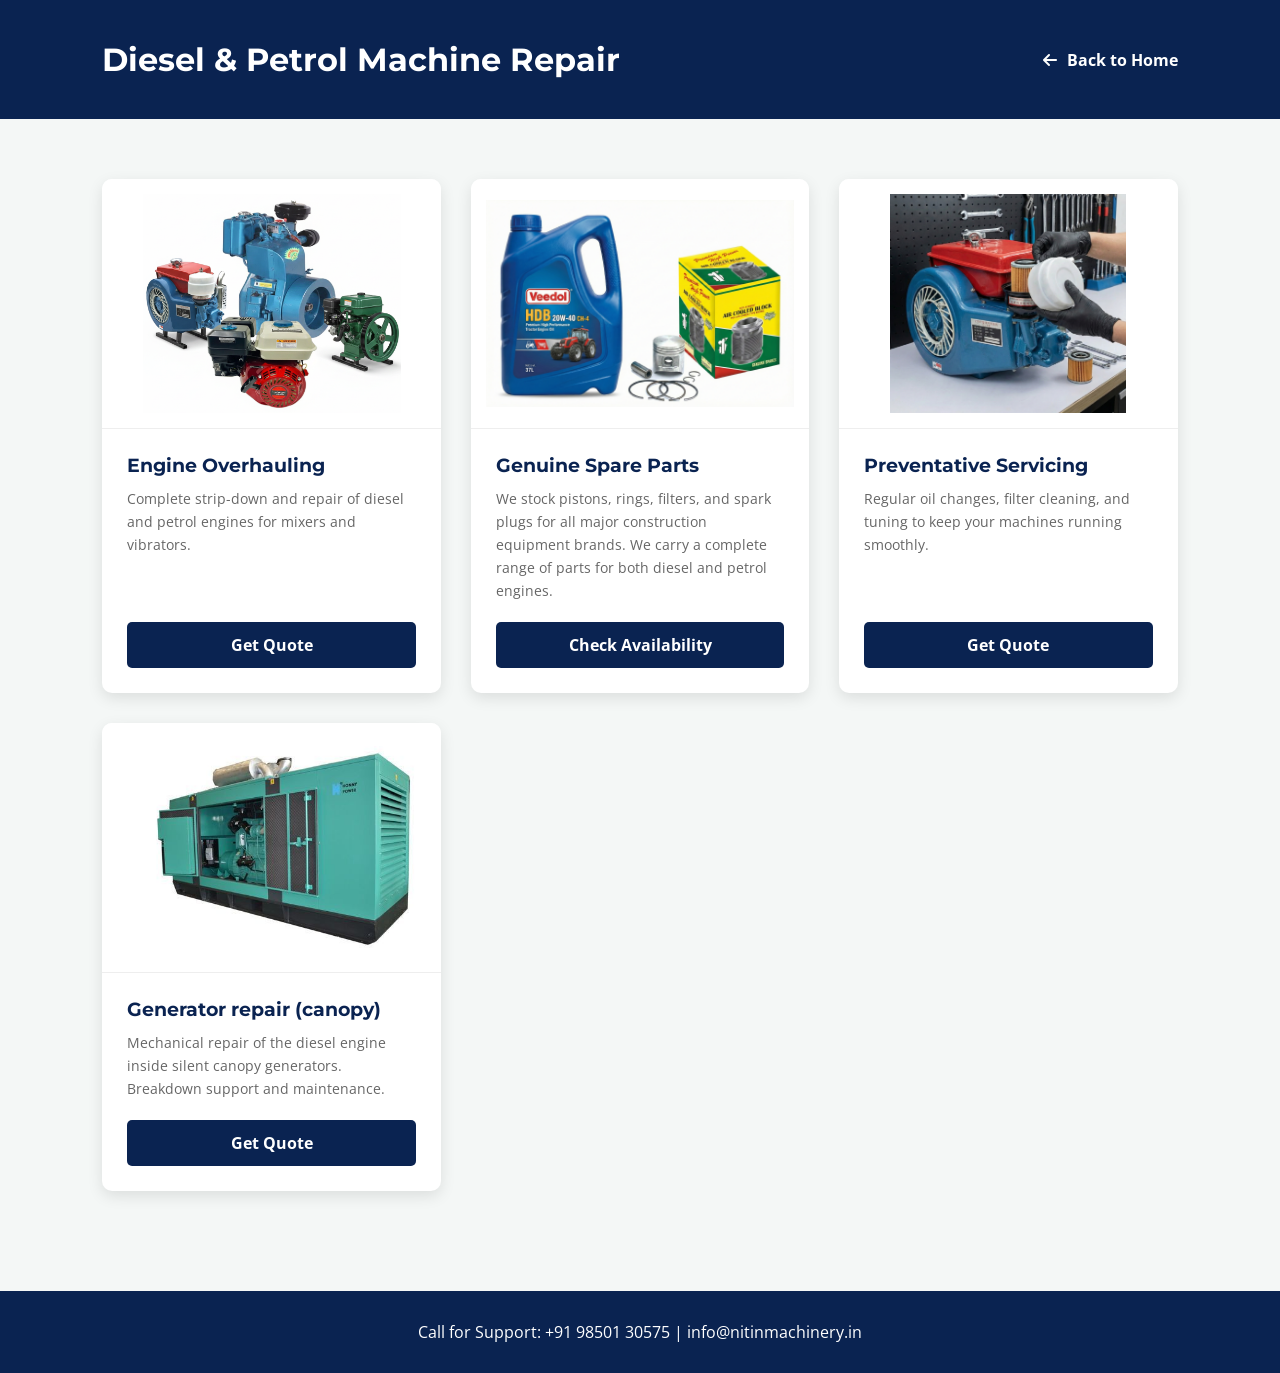
<file: products/engines.html>
<!DOCTYPE html>
<html lang="en">
<head>
    <meta charset="UTF-8">
    <meta name="viewport" content="width=device-width, initial-scale=1.0">
    <title>Diesel & Petrol Engine Repair | Nitin Machinery</title>
    <link href="https://fonts.googleapis.com/css2?family=Montserrat:wght@700;800;900&family=Open+Sans:wght@400;600&display=swap" rel="stylesheet">
    <link rel="stylesheet" href="https://cdnjs.cloudflare.com/ajax/libs/font-awesome/6.4.0/css/all.min.css">
    <style>
        :root { --primary: #0a2351; --accent: #ff4d00; --dark: #1a1a1a; --light: #f4f7f6; --white: #ffffff; }
        * { margin: 0; padding: 0; box-sizing: border-box; }
        body { font-family: 'Open Sans', sans-serif; color: var(--dark); background-color: var(--light); }
        .page-header { background: var(--primary); padding: 40px 8%; color: white; display: flex; justify-content: space-between; align-items: center; }
        .home-btn { text-decoration: none; color: white; font-weight: 700; display: flex; align-items: center; gap: 10px; transition: 0.3s; }
        .home-btn:hover { color: var(--accent); }
        h1 { font-family: 'Montserrat', sans-serif; font-size: 2rem; }
        
        .container { padding: 60px 8%; }
        
        .product-grid { 
            display: grid; 
            grid-template-columns: repeat(auto-fit, minmax(280px, 1fr)); 
            gap: 30px; 
        }

        .product-card { 
            background: white; 
            border-radius: 10px; 
            overflow: hidden; 
            box-shadow: 0 5px 15px rgba(0,0,0,0.1); 
            transition: 0.3s; 
            display: flex; 
            flex-direction: column; 
            height: 100%; 
        }
        .product-card:hover { transform: translateY(-5px); }
        
        .prod-img-box { 
            height: 250px; 
            background: #fff; 
            display: flex; 
            align-items: center; 
            justify-content: center; 
            overflow: hidden; 
            border-bottom: 1px solid #eee; 
            flex-shrink: 0; 
        }
        .prod-img-box img { width: 100%; height: 100%; object-fit: contain; padding: 15px; } 
        
        .prod-info { 
            padding: 25px; 
            display: flex; 
            flex-direction: column; 
            flex-grow: 1; 
        }
        .prod-info h3 { color: var(--primary); font-family: 'Montserrat', sans-serif; margin-bottom: 10px; }
        
        .prod-info p { 
            font-size: 0.9rem; 
            color: #666; 
            margin-bottom: 20px; 
            line-height: 1.6; 
            flex-grow: 1; 
        }
        
        .enquire-btn { 
            display: block; 
            width: 100%; 
            background: var(--primary); 
            color: white; 
            text-align: center; 
            padding: 12px; 
            text-decoration: none; 
            border-radius: 5px; 
            font-weight: 700; 
            transition: 0.3s; 
            margin-top: auto; 
        }
        .enquire-btn:hover { background: var(--accent); }
        
        footer { background: var(--primary); color: white; padding: 30px 8%; text-align: center; margin-top: 40px; }
        
        @media (max-width: 768px) {
            .page-header { flex-direction: column; gap: 15px; text-align: center; }
        }
    </style>
</head>
<body>

    <div class="page-header">
        <h1>Diesel & Petrol Machine Repair</h1>
        <a href="../index.html" class="home-btn"><i class="fas fa-arrow-left"></i> Back to Home</a>
    </div>

    <div class="container">
        <div class="product-grid">

            <div class="product-card">
                <div class="prod-img-box">
                    <img src="images/engine/overhaul.png" alt="Engine Repair" onerror="this.src='https://via.placeholder.com/400x300?text=Engine+Repair'">
                </div>
                <div class="prod-info">
                    <h3>Engine Overhauling</h3>
                    <p>Complete strip-down and repair of diesel and petrol engines for mixers and vibrators.</p>
                    <a href="../index.html?service=Diesel/Petrol Engine Repair#contact" class="enquire-btn">Get Quote</a>
                </div>
            </div>

            <div class="product-card">
                <div class="prod-img-box">
                    <img src="images/engine/spares.png" alt="Spares" onerror="this.src='https://via.placeholder.com/400x300?text=Spares'">
                </div>
                <div class="prod-info">
                    <h3>Genuine Spare Parts</h3>
                    <p>We stock pistons, rings, filters, and spark plugs for all major construction equipment brands. We carry a complete range of parts for both diesel and petrol engines.</p>
                    <a href="../index.html?service=Diesel/Petrol Engine Repair#contact" class="enquire-btn">Check Availability</a>
                </div>
            </div>

            <div class="product-card">
                <div class="prod-img-box">
                    <img src="images/engine/service.png" alt="Servicing" onerror="this.src='https://via.placeholder.com/400x300?text=Servicing'">
                </div>
                <div class="prod-info">
                    <h3>Preventative Servicing</h3>
                    <p>Regular oil changes, filter cleaning, and tuning to keep your machines running smoothly.</p>
                    <a href="../index.html?service=Diesel/Petrol Engine Repair#contact" class="enquire-btn">Get Quote</a>
                </div>
            </div>

            <div class="product-card">
                <div class="prod-img-box">
                    <img src="images/engine/canopy.png" alt="Generator Repair" onerror="this.src='https://via.placeholder.com/400x300?text=Canopy+Repair'">
                </div>
                <div class="prod-info">
                    <h3>Generator repair (canopy)</h3>
                    <p>Mechanical repair of the diesel engine inside silent canopy generators. Breakdown support and maintenance.</p>
                    <a href="../index.html?service=Diesel/Petrol Engine Repair#contact" class="enquire-btn">Get Quote</a>
                </div>
            </div>

        </div>
    </div>

    <footer>
        <p>Call for Support: +91 98501 30575 | info@nitinmachinery.in</p>
    </footer>

</body>
</html>
</file>
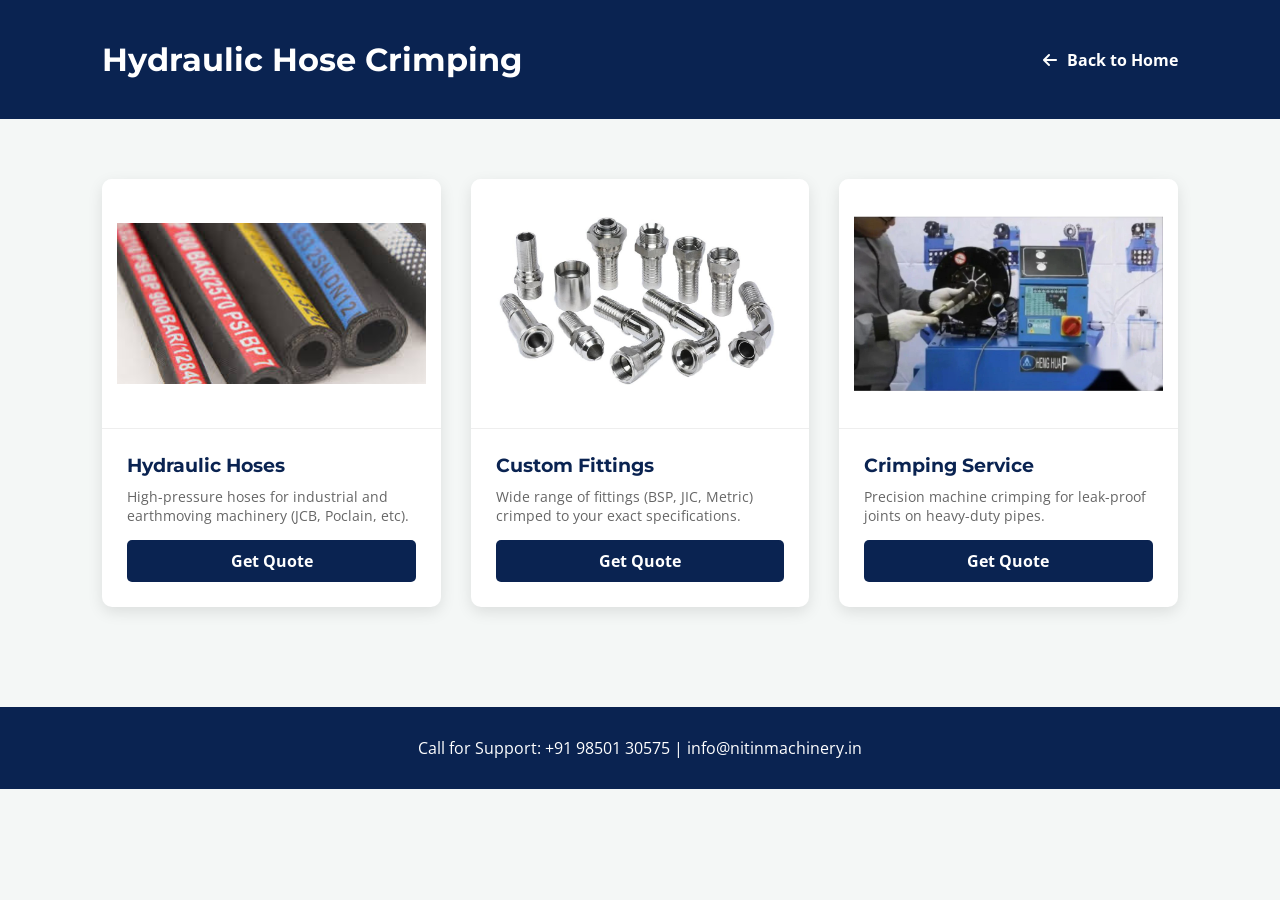
<file: products/hoses.html>
<!DOCTYPE html>
<html lang="en">
<head>
    <meta charset="UTF-8">
    <meta name="viewport" content="width=device-width, initial-scale=1.0">
    <title>Hose Crimping | Nitin Machinery</title>
    <link href="https://fonts.googleapis.com/css2?family=Montserrat:wght@700;800;900&family=Open+Sans:wght@400;600&display=swap" rel="stylesheet">
    <link rel="stylesheet" href="https://cdnjs.cloudflare.com/ajax/libs/font-awesome/6.4.0/css/all.min.css">
    <style>
        :root { --primary: #0a2351; --accent: #ff4d00; --dark: #1a1a1a; --light: #f4f7f6; --white: #ffffff; }
        * { margin: 0; padding: 0; box-sizing: border-box; }
        body { font-family: 'Open Sans', sans-serif; color: var(--dark); background-color: var(--light); }
        .page-header { background: var(--primary); padding: 40px 8%; color: white; display: flex; justify-content: space-between; align-items: center; }
        .home-btn { text-decoration: none; color: white; font-weight: 700; display: flex; align-items: center; gap: 10px; transition: 0.3s; }
        .home-btn:hover { color: var(--accent); }
        h1 { font-family: 'Montserrat', sans-serif; font-size: 2rem; }
        .container { padding: 60px 8%; }
        .product-grid { display: grid; grid-template-columns: repeat(auto-fit, minmax(280px, 1fr)); gap: 30px; }
        
        /* ALIGNMENT CSS */
        .product-card { background: white; border-radius: 10px; overflow: hidden; box-shadow: 0 5px 15px rgba(0,0,0,0.1); transition: 0.3s; display: flex; flex-direction: column; height: 100%; }
        .product-card:hover { transform: translateY(-5px); }
        .prod-img-box { height: 250px; background: #fff; display: flex; align-items: center; justify-content: center; overflow: hidden; border-bottom: 1px solid #eee; flex-shrink: 0; }
        .prod-img-box img { width: 100%; height: 100%; object-fit: contain; padding: 15px; } 
        .prod-info { padding: 25px; display: flex; flex-direction: column; flex-grow: 1; }
        .prod-info h3 { color: var(--primary); font-family: 'Montserrat', sans-serif; margin-bottom: 10px; }
        .prod-info p { font-size: 0.9rem; color: #666; margin-bottom: 15px; flex-grow: 1; }
        .enquire-btn { display: block; width: 100%; background: var(--primary); color: white; text-align: center; padding: 10px; text-decoration: none; border-radius: 5px; font-weight: 700; transition: 0.3s; margin-top: auto; }
        .enquire-btn:hover { background: var(--accent); }
        
        footer { background: var(--primary); color: white; padding: 30px 8%; text-align: center; margin-top: 40px; }
    </style>
</head>
<body>
    <div class="page-header">
        <h1>Hydraulic Hose Crimping</h1>
        <a href="../index.html" class="home-btn"><i class="fas fa-arrow-left"></i> Back to Home</a>
    </div>
    <div class="container">
        <div class="product-grid">
            <div class="product-card">
                <div class="prod-img-box"><img src="images/hoses/hose.png" alt="Hose Pipe" onerror="this.src='images/hoses/hose.jpg'"></div>
                <div class="prod-info">
                    <h3>Hydraulic Hoses</h3>
                    <p>High-pressure hoses for industrial and earthmoving machinery (JCB, Poclain, etc).</p>
                    <a href="../index.html?service=Hose Pipe Crimping#contact" class="enquire-btn">Get Quote</a>
                </div>
            </div>
            <div class="product-card">
                <div class="prod-img-box"><img src="images/hoses/fittings.png" alt="Fittings" onerror="this.src='images/hoses/fittings.jpg'"></div>
                <div class="prod-info">
                    <h3>Custom Fittings</h3>
                    <p>Wide range of fittings (BSP, JIC, Metric) crimped to your exact specifications.</p>
                    <a href="../index.html?service=Hose Pipe Crimping#contact" class="enquire-btn">Get Quote</a>
                </div>
            </div>
            <div class="product-card">
                <div class="prod-img-box"><img src="images/hoses/crimping.png" alt="Machine" onerror="this.src='images/hoses/crimping.jpg'"></div>
                <div class="prod-info">
                    <h3>Crimping Service</h3>
                    <p>Precision machine crimping for leak-proof joints on heavy-duty pipes.</p>
                    <a href="../index.html?service=Hose Pipe Crimping#contact" class="enquire-btn">Get Quote</a>
                </div>
            </div>
        </div>
    </div>
    <footer><p>Call for Support: +91 98501 30575 | info@nitinmachinery.in</p></footer>
</body>
</html>
</file>
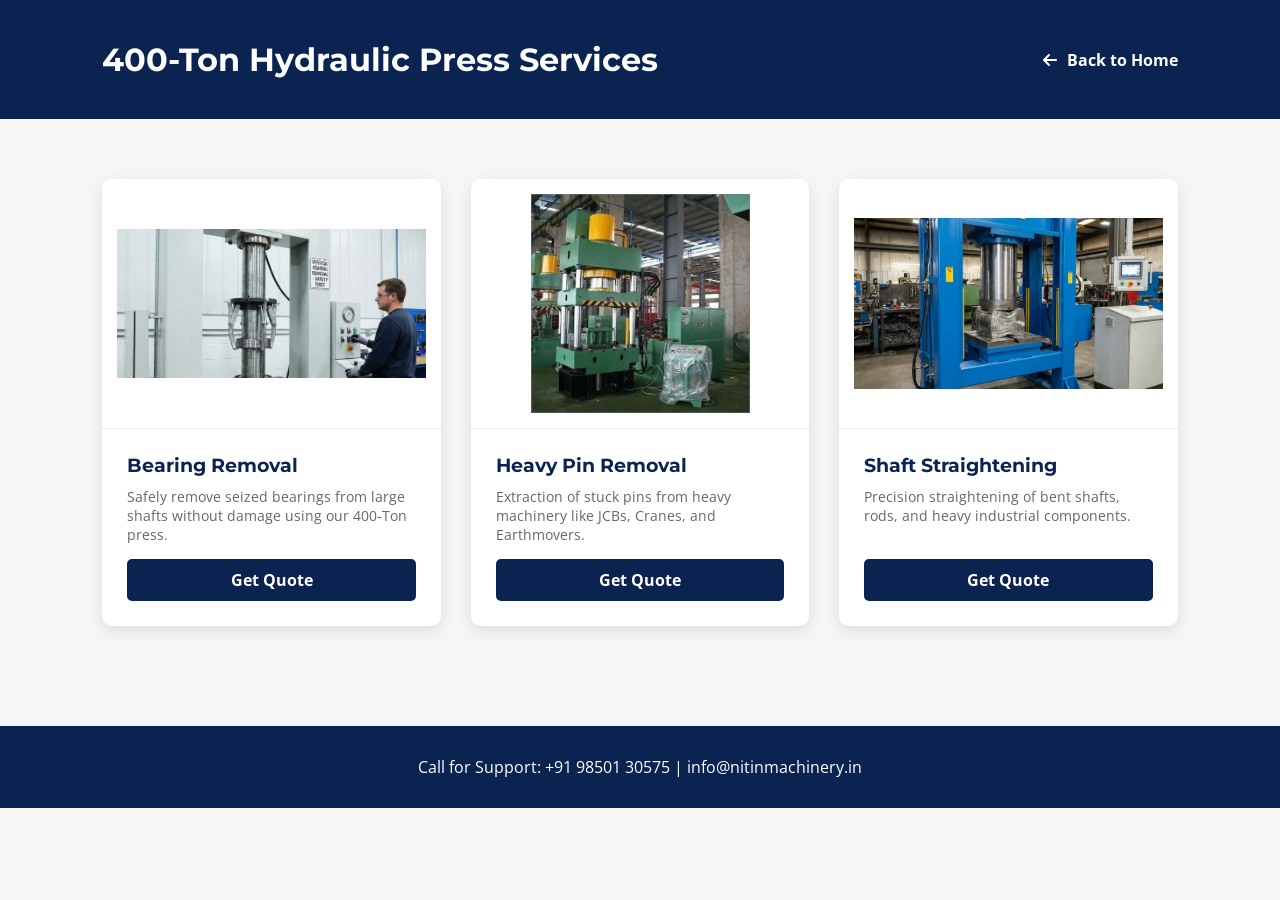
<file: products/press.html>
<!DOCTYPE html>
<html lang="en">
<head>
    <meta charset="UTF-8">
    <meta name="viewport" content="width=device-width, initial-scale=1.0">
    <title>Hydraulic Press Work | Nitin Machinery</title>
    <link href="https://fonts.googleapis.com/css2?family=Montserrat:wght@700;800;900&family=Open+Sans:wght@400;600&display=swap" rel="stylesheet">
    <link rel="stylesheet" href="https://cdnjs.cloudflare.com/ajax/libs/font-awesome/6.4.0/css/all.min.css">
    <style>
        :root { --primary: #0a2351; --accent: #ff4d00; --dark: #1a1a1a; --light: #f4f7f6; --white: #ffffff; }
        * { margin: 0; padding: 0; box-sizing: border-box; }
        body { font-family: 'Open Sans', sans-serif; color: var(--dark); background-color: var(--light); }
        .page-header { background: var(--primary); padding: 40px 8%; color: white; display: flex; justify-content: space-between; align-items: center; }
        .home-btn { text-decoration: none; color: white; font-weight: 700; display: flex; align-items: center; gap: 10px; transition: 0.3s; }
        .home-btn:hover { color: var(--accent); }
        h1 { font-family: 'Montserrat', sans-serif; font-size: 2rem; }
        .container { padding: 60px 8%; }
        .product-grid { display: grid; grid-template-columns: repeat(auto-fit, minmax(280px, 1fr)); gap: 30px; }
        
        /* ALIGNMENT CSS */
        .product-card { background: white; border-radius: 10px; overflow: hidden; box-shadow: 0 5px 15px rgba(0,0,0,0.1); transition: 0.3s; display: flex; flex-direction: column; height: 100%; }
        .product-card:hover { transform: translateY(-5px); }
        .prod-img-box { height: 250px; background: #fff; display: flex; align-items: center; justify-content: center; overflow: hidden; border-bottom: 1px solid #eee; flex-shrink: 0; }
        .prod-img-box img { width: 100%; height: 100%; object-fit: contain; padding: 15px; } 
        .prod-info { padding: 25px; display: flex; flex-direction: column; flex-grow: 1; }
        .prod-info h3 { color: var(--primary); font-family: 'Montserrat', sans-serif; margin-bottom: 10px; }
        .prod-info p { font-size: 0.9rem; color: #666; margin-bottom: 15px; flex-grow: 1; }
        .enquire-btn { display: block; width: 100%; background: var(--primary); color: white; text-align: center; padding: 10px; text-decoration: none; border-radius: 5px; font-weight: 700; transition: 0.3s; margin-top: auto; }
        .enquire-btn:hover { background: var(--accent); }
        
        footer { background: var(--primary); color: white; padding: 30px 8%; text-align: center; margin-top: 40px; }
    </style>
</head>
<body>
    <div class="page-header">
        <h1>400-Ton Hydraulic Press Services</h1>
        <a href="../index.html" class="home-btn"><i class="fas fa-arrow-left"></i> Back to Home</a>
    </div>
    <div class="container">
        <div class="product-grid">
            <div class="product-card">
                <div class="prod-img-box"><img src="images/press/bearing.png" alt="Press Work" onerror="this.src='images/press/bearing.jpg'"></div>
                <div class="prod-info">
                    <h3>Bearing Removal</h3>
                    <p>Safely remove seized bearings from large shafts without damage using our 400-Ton press.</p>
                    <a href="../index.html?service=400-Ton Hydraulic Press#contact" class="enquire-btn">Get Quote</a>
                </div>
            </div>
            <div class="product-card">
                <div class="prod-img-box"><img src="images/press/pin.png" alt="Pin Work" onerror="this.src='images/press/pin.jpg'"></div>
                <div class="prod-info">
                    <h3>Heavy Pin Removal</h3>
                    <p>Extraction of stuck pins from heavy machinery like JCBs, Cranes, and Earthmovers.</p>
                    <a href="../index.html?service=400-Ton Hydraulic Press#contact" class="enquire-btn">Get Quote</a>
                </div>
            </div>
            <div class="product-card">
                <div class="prod-img-box"><img src="images/press/shaft.png" alt="Straightening" onerror="this.src='images/press/shaft.jpg'"></div>
                <div class="prod-info">
                    <h3>Shaft Straightening</h3>
                    <p>Precision straightening of bent shafts, rods, and heavy industrial components.</p>
                    <a href="../index.html?service=400-Ton Hydraulic Press#contact" class="enquire-btn">Get Quote</a>
                </div>
            </div>
        </div>
    </div>
    <footer><p>Call for Support: +91 98501 30575 | info@nitinmachinery.in</p></footer>
</body>
</html>
</file>
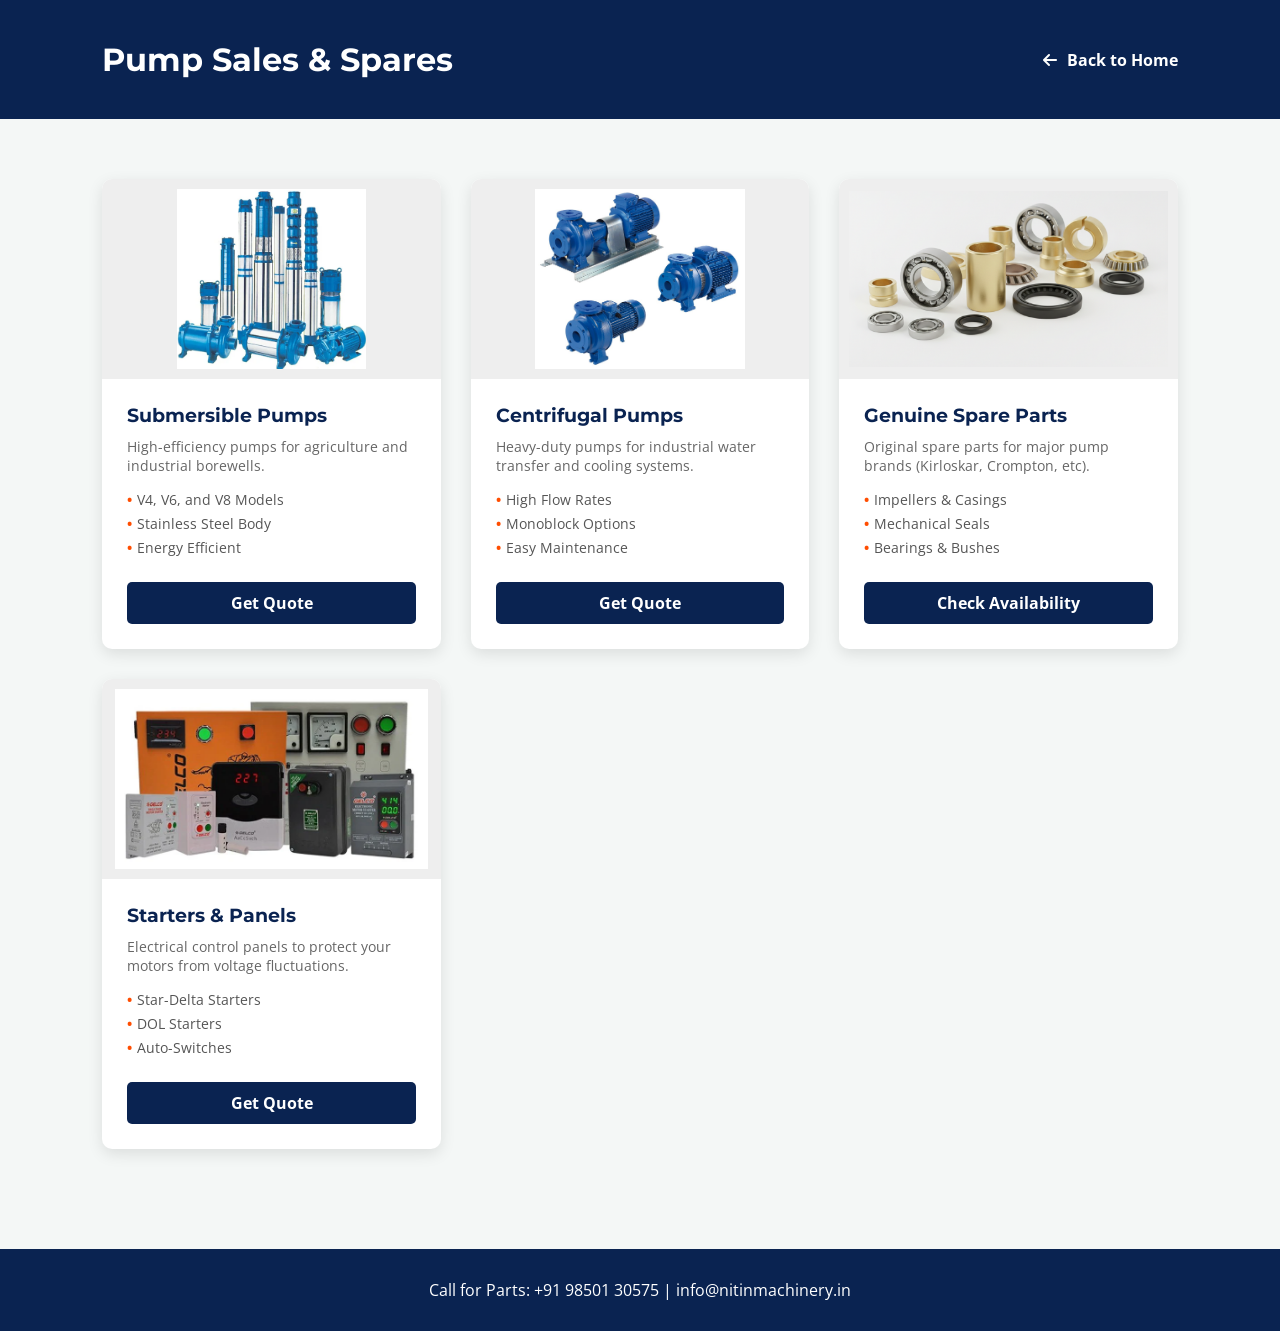
<file: products/pumps.html>
<!DOCTYPE html>
<html lang="en">
<head>
    <meta charset="UTF-8">
    <meta name="viewport" content="width=device-width, initial-scale=1.0">
    <title>Pump Sales & Spares | Nitin Machinery</title>
    <link href="https://fonts.googleapis.com/css2?family=Montserrat:wght@700;800;900&family=Open+Sans:wght@400;600&display=swap" rel="stylesheet">
    <link rel="stylesheet" href="https://cdnjs.cloudflare.com/ajax/libs/font-awesome/6.4.0/css/all.min.css">
    <style>
        :root { --primary: #0a2351; --accent: #ff4d00; --dark: #1a1a1a; --light: #f4f7f6; --white: #ffffff; }
        * { margin: 0; padding: 0; box-sizing: border-box; }
        body { font-family: 'Open Sans', sans-serif; color: var(--dark); background-color: var(--light); }
        .page-header { background: var(--primary); padding: 40px 8%; color: white; display: flex; justify-content: space-between; align-items: center; }
        .home-btn { text-decoration: none; color: white; font-weight: 700; display: flex; align-items: center; gap: 10px; transition: 0.3s; }
        .home-btn:hover { color: var(--accent); }
        h1 { font-family: 'Montserrat', sans-serif; font-size: 2rem; }
        .container { padding: 60px 8%; }
        .product-grid { display: grid; grid-template-columns: repeat(auto-fit, minmax(280px, 1fr)); gap: 30px; }
        
        /* ALIGNMENT CSS */
        .product-card { background: white; border-radius: 10px; overflow: hidden; box-shadow: 0 5px 15px rgba(0,0,0,0.1); transition: 0.3s; display: flex; flex-direction: column; height: 100%; }
        .product-card:hover { transform: translateY(-5px); }
        .prod-img-box { height: 200px; background: #eee; display: flex; align-items: center; justify-content: center; overflow: hidden; flex-shrink: 0; }
        .prod-img-box img { width: 100%; height: 100%; object-fit: contain; padding: 10px; } 
        .prod-info { padding: 25px; display: flex; flex-direction: column; flex-grow: 1; }
        .prod-info h3 { color: var(--primary); font-family: 'Montserrat', sans-serif; margin-bottom: 10px; }
        .prod-info p { font-size: 0.9rem; color: #666; margin-bottom: 15px; flex-grow: 1; }
        .prod-list { list-style: none; margin-bottom: 20px; font-size: 0.85rem; color: #555; flex-grow: 1; }
        .prod-list li { margin-bottom: 5px; }
        .prod-list li::before { content: "•"; color: var(--accent); font-weight: bold; margin-right: 5px; }
        .enquire-btn { display: block; width: 100%; background: var(--primary); color: white; text-align: center; padding: 10px; text-decoration: none; border-radius: 5px; font-weight: 700; transition: 0.3s; margin-top: auto; }
        .enquire-btn:hover { background: var(--accent); }
        
        footer { background: var(--primary); color: white; padding: 30px 8%; text-align: center; margin-top: 40px; }
    </style>
</head>
<body>
    <div class="page-header">
        <h1>Pump Sales & Spares</h1>
        <a href="../index.html" class="home-btn"><i class="fas fa-arrow-left"></i> Back to Home</a>
    </div>
    <div class="container">
        <div class="product-grid">
            <div class="product-card">
                <div class="prod-img-box"><img src="images/pump-sales/submersible.png" alt="Submersible Pump"></div>
                <div class="prod-info">
                    <h3>Submersible Pumps</h3>
                    <p>High-efficiency pumps for agriculture and industrial borewells.</p>
                    <ul class="prod-list">
                        <li>V4, V6, and V8 Models</li>
                        <li>Stainless Steel Body</li>
                        <li>Energy Efficient</li>
                    </ul>
                    <a href="../index.html?service=Pump Sales %26 Spares#contact" class="enquire-btn">Get Quote</a>
                </div>
            </div>
            <div class="product-card">
                <div class="prod-img-box"><img src="images/pump-sales/centrifugal.png" alt="Centrifugal Pump" onerror="this.src='https://images.unsplash.com/photo-1531297461136-82lw8fca33f3?auto=format&fit=crop&q=80&w=1000'"></div>
                <div class="prod-info">
                    <h3>Centrifugal Pumps</h3>
                    <p>Heavy-duty pumps for industrial water transfer and cooling systems.</p>
                    <ul class="prod-list">
                        <li>High Flow Rates</li>
                        <li>Monoblock Options</li>
                        <li>Easy Maintenance</li>
                    </ul>
                    <a href="../index.html?service=Pump Sales %26 Spares#contact" class="enquire-btn">Get Quote</a>
                </div>
            </div>
            <div class="product-card">
                <div class="prod-img-box"><img src="images/pump-sales/spares.png" alt="Bearings and Bushings" onerror="this.src='https://images.unsplash.com/photo-1581092921461-eab62e97a780?auto=format&fit=crop&q=80&w=1000'"></div>
                <div class="prod-info">
                    <h3>Genuine Spare Parts</h3>
                    <p>Original spare parts for major pump brands (Kirloskar, Crompton, etc).</p>
                    <ul class="prod-list">
                        <li>Impellers & Casings</li>
                        <li>Mechanical Seals</li>
                        <li>Bearings & Bushes</li>
                    </ul>
                    <a href="../index.html?service=Pump Sales %26 Spares#contact" class="enquire-btn">Check Availability</a>
                </div>
            </div>
            <div class="product-card">
                <div class="prod-img-box"><img src="images/pump-sales/panels.png" alt="Electrical Control Panel" onerror="this.src='https://images.unsplash.com/photo-1565439396686-6e9386d3893c?auto=format&fit=crop&q=80&w=1000'"></div>
                <div class="prod-info">
                    <h3>Starters & Panels</h3>
                    <p>Electrical control panels to protect your motors from voltage fluctuations.</p>
                    <ul class="prod-list">
                        <li>Star-Delta Starters</li>
                        <li>DOL Starters</li>
                        <li>Auto-Switches</li>
                    </ul>
                    <a href="../index.html?service=Pump Sales %26 Spares#contact" class="enquire-btn">Get Quote</a>
                </div>
            </div>
        </div>
    </div>
    <footer><p>Call for Parts: +91 98501 30575 | info@nitinmachinery.in</p></footer>
</body>
</html>
</file>
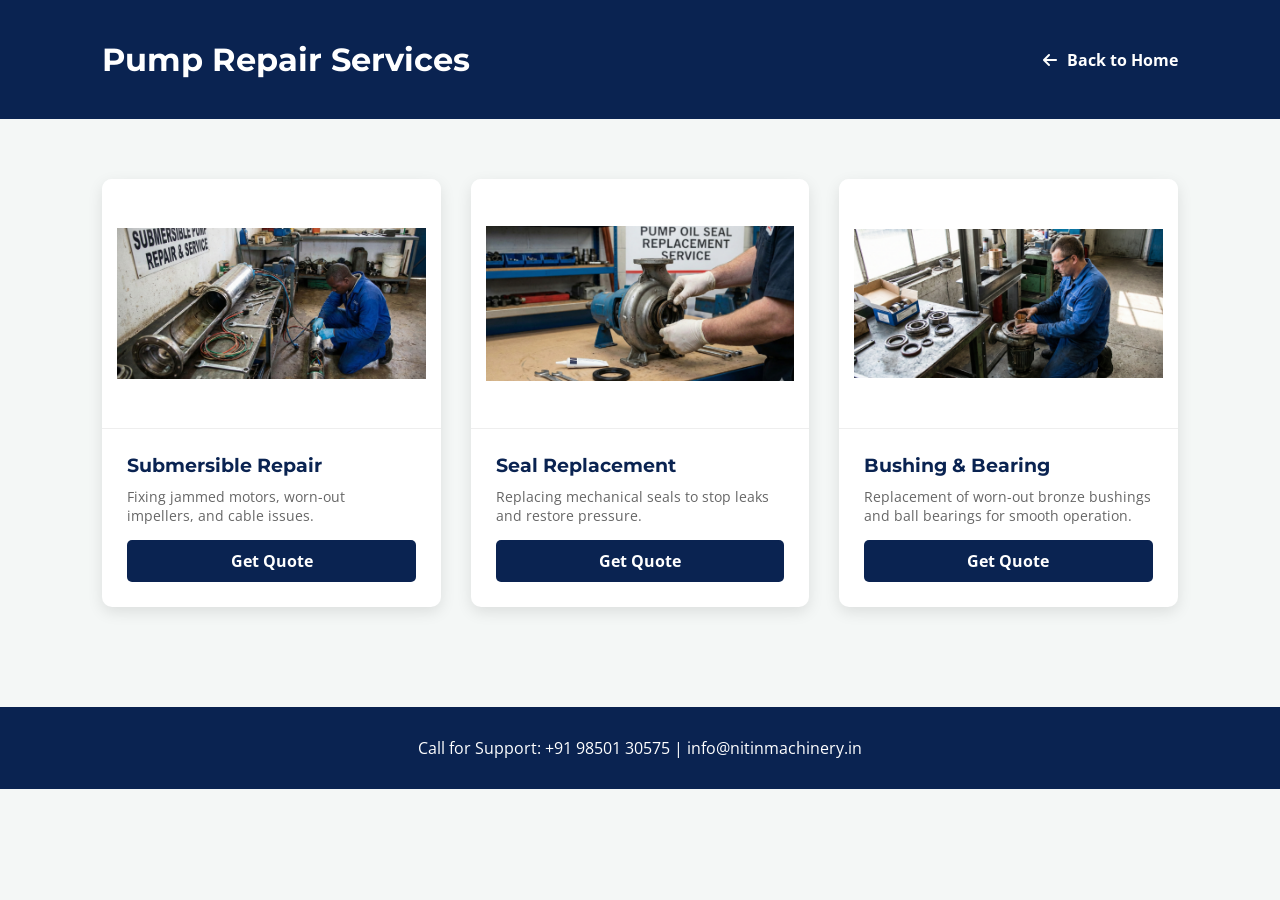
<file: products/repair.html>
<!DOCTYPE html>
<html lang="en">
<head>
    <meta charset="UTF-8">
    <meta name="viewport" content="width=device-width, initial-scale=1.0">
    <title>Pump Repair | Nitin Machinery</title>
    <link href="https://fonts.googleapis.com/css2?family=Montserrat:wght@700;800;900&family=Open+Sans:wght@400;600&display=swap" rel="stylesheet">
    <link rel="stylesheet" href="https://cdnjs.cloudflare.com/ajax/libs/font-awesome/6.4.0/css/all.min.css">
    <style>
        :root { --primary: #0a2351; --accent: #ff4d00; --dark: #1a1a1a; --light: #f4f7f6; --white: #ffffff; }
        * { margin: 0; padding: 0; box-sizing: border-box; }
        body { font-family: 'Open Sans', sans-serif; color: var(--dark); background-color: var(--light); }
        .page-header { background: var(--primary); padding: 40px 8%; color: white; display: flex; justify-content: space-between; align-items: center; }
        .home-btn { text-decoration: none; color: white; font-weight: 700; display: flex; align-items: center; gap: 10px; transition: 0.3s; }
        .home-btn:hover { color: var(--accent); }
        h1 { font-family: 'Montserrat', sans-serif; font-size: 2rem; }
        .container { padding: 60px 8%; }
        .product-grid { display: grid; grid-template-columns: repeat(auto-fit, minmax(280px, 1fr)); gap: 30px; }
        
        /* ALIGNMENT CSS */
        .product-card { background: white; border-radius: 10px; overflow: hidden; box-shadow: 0 5px 15px rgba(0,0,0,0.1); transition: 0.3s; display: flex; flex-direction: column; height: 100%; }
        .product-card:hover { transform: translateY(-5px); }
        .prod-img-box { height: 250px; background: #fff; display: flex; align-items: center; justify-content: center; overflow: hidden; border-bottom: 1px solid #eee; flex-shrink: 0; }
        .prod-img-box img { width: 100%; height: 100%; object-fit: contain; padding: 15px; } 
        .prod-info { padding: 25px; display: flex; flex-direction: column; flex-grow: 1; }
        .prod-info h3 { color: var(--primary); font-family: 'Montserrat', sans-serif; margin-bottom: 10px; }
        .prod-info p { font-size: 0.9rem; color: #666; margin-bottom: 15px; flex-grow: 1; }
        .enquire-btn { display: block; width: 100%; background: var(--primary); color: white; text-align: center; padding: 10px; text-decoration: none; border-radius: 5px; font-weight: 700; transition: 0.3s; margin-top: auto; }
        .enquire-btn:hover { background: var(--accent); }
        
        footer { background: var(--primary); color: white; padding: 30px 8%; text-align: center; margin-top: 40px; }
    </style>
</head>
<body>
    <div class="page-header">
        <h1>Pump Repair Services</h1>
        <a href="../index.html" class="home-btn"><i class="fas fa-arrow-left"></i> Back to Home</a>
    </div>
    <div class="container">
        <div class="product-grid">
            <div class="product-card">
                <div class="prod-img-box"><img src="images/repair/submersible.png" alt="Submersible Repair" onerror="this.src='images/repair/submersible.jpg'"></div>
                <div class="prod-info">
                    <h3>Submersible Repair</h3>
                    <p>Fixing jammed motors, worn-out impellers, and cable issues.</p>
                    <a href="../index.html?service=Pump Repair Services#contact" class="enquire-btn">Get Quote</a>
                </div>
            </div>
            <div class="product-card">
                <div class="prod-img-box"><img src="images/repair/seal.png" alt="Seals" onerror="this.src='images/repair/seal.jpg'"></div>
                <div class="prod-info">
                    <h3>Seal Replacement</h3>
                    <p>Replacing mechanical seals to stop leaks and restore pressure.</p>
                    <a href="../index.html?service=Pump Repair Services#contact" class="enquire-btn">Get Quote</a>
                </div>
            </div>
            <div class="product-card">
                <div class="prod-img-box"><img src="images/repair/bearing.png" alt="Bearings"></div>
                <div class="prod-info">
                    <h3>Bushing & Bearing</h3>
                    <p>Replacement of worn-out bronze bushings and ball bearings for smooth operation.</p>
                    <a href="../index.html?service=Pump Repair Services#contact" class="enquire-btn">Get Quote</a>
                </div>
            </div>
        </div>
    </div>
    <footer><p>Call for Support: +91 98501 30575 | info@nitinmachinery.in</p></footer>
</body>
</html>
</file>
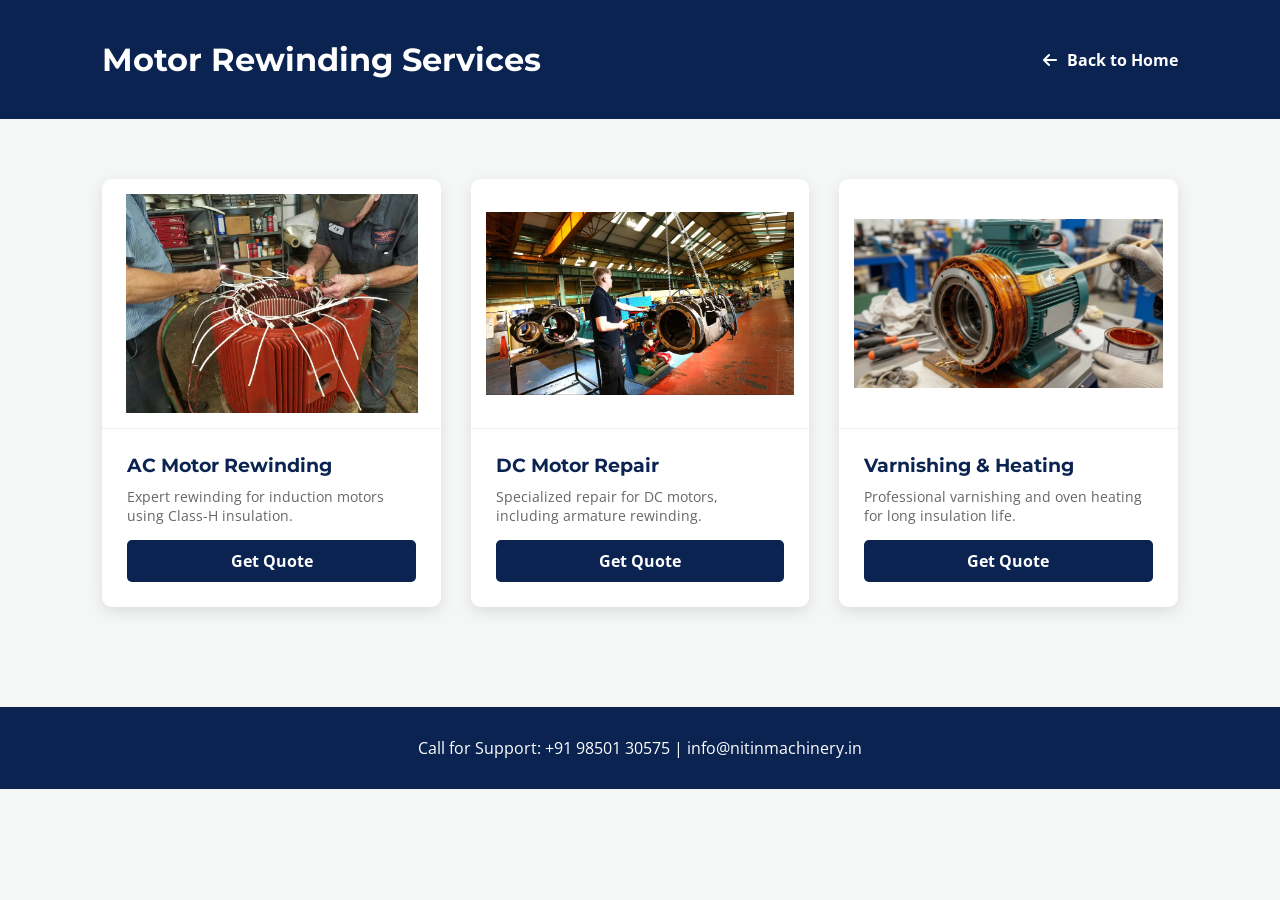
<file: products/rewinding.html>
<!DOCTYPE html>
<html lang="en">
<head>
    <meta charset="UTF-8">
    <meta name="viewport" content="width=device-width, initial-scale=1.0">
    <title>Motor Rewinding | Nitin Machinery</title>
    <link href="https://fonts.googleapis.com/css2?family=Montserrat:wght@700;800;900&family=Open+Sans:wght@400;600&display=swap" rel="stylesheet">
    <link rel="stylesheet" href="https://cdnjs.cloudflare.com/ajax/libs/font-awesome/6.4.0/css/all.min.css">
    <style>
        :root { --primary: #0a2351; --accent: #ff4d00; --dark: #1a1a1a; --light: #f4f7f6; --white: #ffffff; }
        * { margin: 0; padding: 0; box-sizing: border-box; }
        body { font-family: 'Open Sans', sans-serif; color: var(--dark); background-color: var(--light); }
        .page-header { background: var(--primary); padding: 40px 8%; color: white; display: flex; justify-content: space-between; align-items: center; }
        .home-btn { text-decoration: none; color: white; font-weight: 700; display: flex; align-items: center; gap: 10px; transition: 0.3s; }
        .home-btn:hover { color: var(--accent); }
        h1 { font-family: 'Montserrat', sans-serif; font-size: 2rem; }
        .container { padding: 60px 8%; }
        .product-grid { display: grid; grid-template-columns: repeat(auto-fit, minmax(280px, 1fr)); gap: 30px; }
        
        /* ALIGNMENT CSS */
        .product-card { background: white; border-radius: 10px; overflow: hidden; box-shadow: 0 5px 15px rgba(0,0,0,0.1); transition: 0.3s; display: flex; flex-direction: column; height: 100%; }
        .product-card:hover { transform: translateY(-5px); }
        .prod-img-box { height: 250px; background: #fff; display: flex; align-items: center; justify-content: center; overflow: hidden; border-bottom: 1px solid #eee; flex-shrink: 0; }
        .prod-img-box img { width: 100%; height: 100%; object-fit: contain; padding: 15px; } 
        .prod-info { padding: 25px; display: flex; flex-direction: column; flex-grow: 1; }
        .prod-info h3 { color: var(--primary); font-family: 'Montserrat', sans-serif; margin-bottom: 10px; }
        .prod-info p { font-size: 0.9rem; color: #666; margin-bottom: 15px; flex-grow: 1; }
        .enquire-btn { display: block; width: 100%; background: var(--primary); color: white; text-align: center; padding: 10px; text-decoration: none; border-radius: 5px; font-weight: 700; transition: 0.3s; margin-top: auto; }
        .enquire-btn:hover { background: var(--accent); }
        
        footer { background: var(--primary); color: white; padding: 30px 8%; text-align: center; margin-top: 40px; }
    </style>
</head>
<body>
    <div class="page-header">
        <h1>Motor Rewinding Services</h1>
        <a href="../index.html" class="home-btn"><i class="fas fa-arrow-left"></i> Back to Home</a>
    </div>
    <div class="container">
        <div class="product-grid">
            <div class="product-card">
                <div class="prod-img-box"><img src="images/rewinding/AC_motor_rewinding.png" alt="AC Motor"></div>
                <div class="prod-info">
                    <h3>AC Motor Rewinding</h3>
                    <p>Expert rewinding for induction motors using Class-H insulation.</p>
                    <a href="../index.html?service=Motor Rewinding#contact" class="enquire-btn">Get Quote</a>
                </div>
            </div>
            <div class="product-card">
                <div class="prod-img-box"><img src="images/rewinding/DC_motor_repair.png" alt="DC Motor"></div>
                <div class="prod-info">
                    <h3>DC Motor Repair</h3>
                    <p>Specialized repair for DC motors, including armature rewinding.</p>
                    <a href="../index.html?service=Motor Rewinding#contact" class="enquire-btn">Get Quote</a>
                </div>
            </div>
            <div class="product-card">
                <div class="prod-img-box"><img src="images/rewinding/Varnishing-Heating.png" alt="Varnishing"></div>
                <div class="prod-info">
                    <h3>Varnishing & Heating</h3>
                    <p>Professional varnishing and oven heating for long insulation life.</p>
                    <a href="../index.html?service=Motor Rewinding#contact" class="enquire-btn">Get Quote</a>
                </div>
            </div>
        </div>
    </div>
    <footer><p>Call for Support: +91 98501 30575 | info@nitinmachinery.in</p></footer>
</body>
</html>
</file>
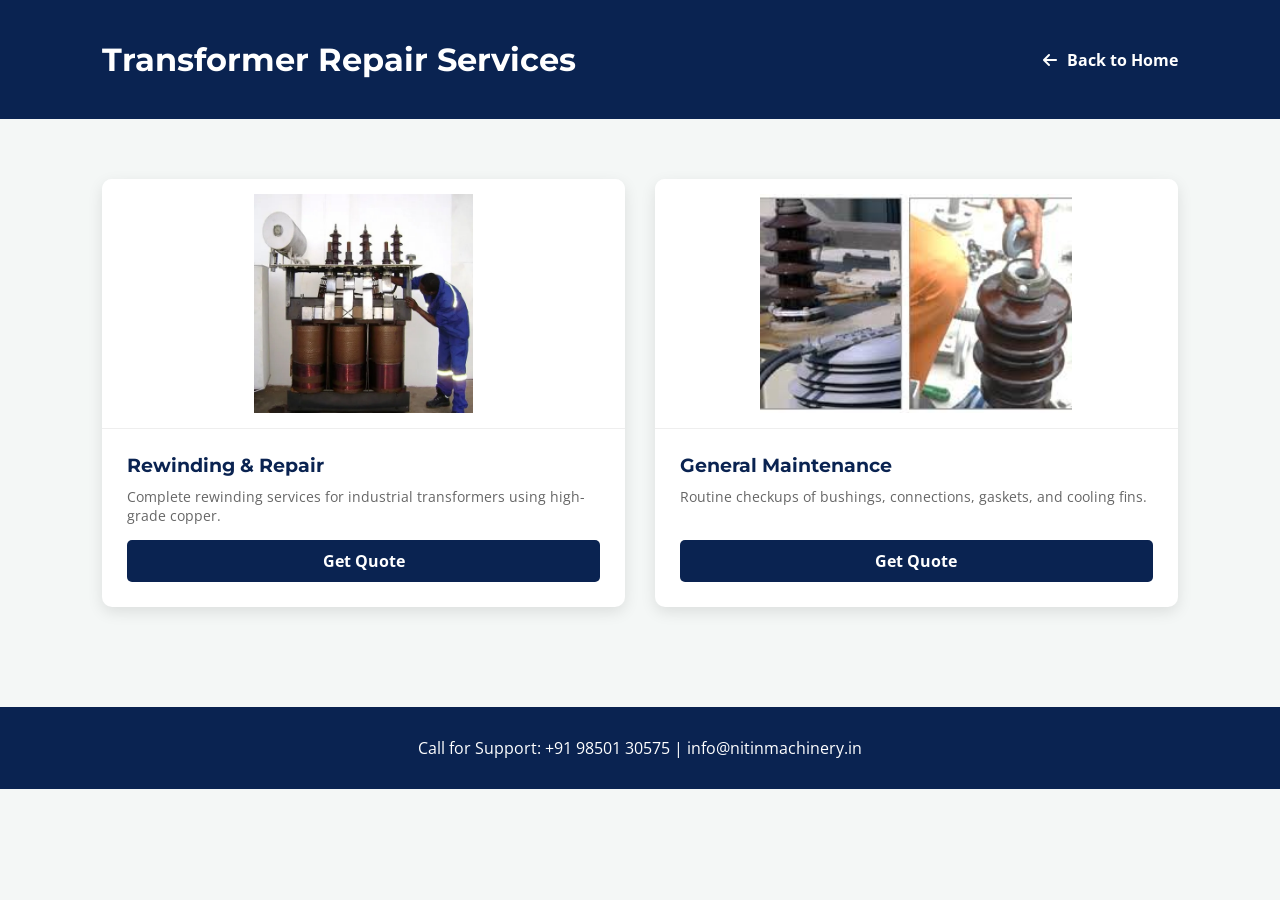
<file: products/transformers.html>
<!DOCTYPE html>
<html lang="en">
<head>
    <meta charset="UTF-8">
    <meta name="viewport" content="width=device-width, initial-scale=1.0">
    <title>Transformers | Nitin Machinery</title>
    <link href="https://fonts.googleapis.com/css2?family=Montserrat:wght@700;800;900&family=Open+Sans:wght@400;600&display=swap" rel="stylesheet">
    <link rel="stylesheet" href="https://cdnjs.cloudflare.com/ajax/libs/font-awesome/6.4.0/css/all.min.css">
    <style>
        :root { --primary: #0a2351; --accent: #ff4d00; --dark: #1a1a1a; --light: #f4f7f6; --white: #ffffff; }
        * { margin: 0; padding: 0; box-sizing: border-box; }
        body { font-family: 'Open Sans', sans-serif; color: var(--dark); background-color: var(--light); }
        .page-header { background: var(--primary); padding: 40px 8%; color: white; display: flex; justify-content: space-between; align-items: center; }
        .home-btn { text-decoration: none; color: white; font-weight: 700; display: flex; align-items: center; gap: 10px; transition: 0.3s; }
        .home-btn:hover { color: var(--accent); }
        h1 { font-family: 'Montserrat', sans-serif; font-size: 2rem; }
        .container { padding: 60px 8%; }
        .product-grid { display: grid; grid-template-columns: repeat(auto-fit, minmax(280px, 1fr)); gap: 30px; }
        
        /* ALIGNMENT CSS */
        .product-card { background: white; border-radius: 10px; overflow: hidden; box-shadow: 0 5px 15px rgba(0,0,0,0.1); transition: 0.3s; display: flex; flex-direction: column; height: 100%; }
        .product-card:hover { transform: translateY(-5px); }
        .prod-img-box { height: 250px; background: #fff; display: flex; align-items: center; justify-content: center; overflow: hidden; border-bottom: 1px solid #eee; flex-shrink: 0; }
        .prod-img-box img { width: 100%; height: 100%; object-fit: contain; padding: 15px; } 
        .prod-info { padding: 25px; display: flex; flex-direction: column; flex-grow: 1; }
        .prod-info h3 { color: var(--primary); font-family: 'Montserrat', sans-serif; margin-bottom: 10px; }
        .prod-info p { font-size: 0.9rem; color: #666; margin-bottom: 15px; flex-grow: 1; }
        .enquire-btn { display: block; width: 100%; background: var(--primary); color: white; text-align: center; padding: 10px; text-decoration: none; border-radius: 5px; font-weight: 700; transition: 0.3s; margin-top: auto; }
        .enquire-btn:hover { background: var(--accent); }
        
        footer { background: var(--primary); color: white; padding: 30px 8%; text-align: center; margin-top: 40px; }
    </style>
</head>
<body>
    <div class="page-header">
        <h1>Transformer Repair Services</h1>
        <a href="../index.html" class="home-btn"><i class="fas fa-arrow-left"></i> Back to Home</a>
    </div>
    <div class="container">
        <div class="product-grid">
            <div class="product-card">
                <div class="prod-img-box"><img src="images/transformers/rewinding.png" alt="Transformer Rewinding" onerror="this.src='images/transformers/rewinding.jpg'"></div>
                <div class="prod-info">
                    <h3>Rewinding & Repair</h3>
                    <p>Complete rewinding services for industrial transformers using high-grade copper.</p>
                    <a href="../index.html?service=Transformer Services#contact" class="enquire-btn">Get Quote</a>
                </div>
            </div>
            <div class="product-card">
                <div class="prod-img-box"><img src="images/transformers/maintenance.png" alt="Maintenance" onerror="this.src='images/transformers/maintenance.jpg'"></div>
                <div class="prod-info">
                    <h3>General Maintenance</h3>
                    <p>Routine checkups of bushings, connections, gaskets, and cooling fins.</p>
                    <a href="../index.html?service=Transformer Services#contact" class="enquire-btn">Get Quote</a>
                </div>
            </div>
        </div>
    </div>
    <footer><p>Call for Support: +91 98501 30575 | info@nitinmachinery.in</p></footer>
</body>
</html>
</file>
